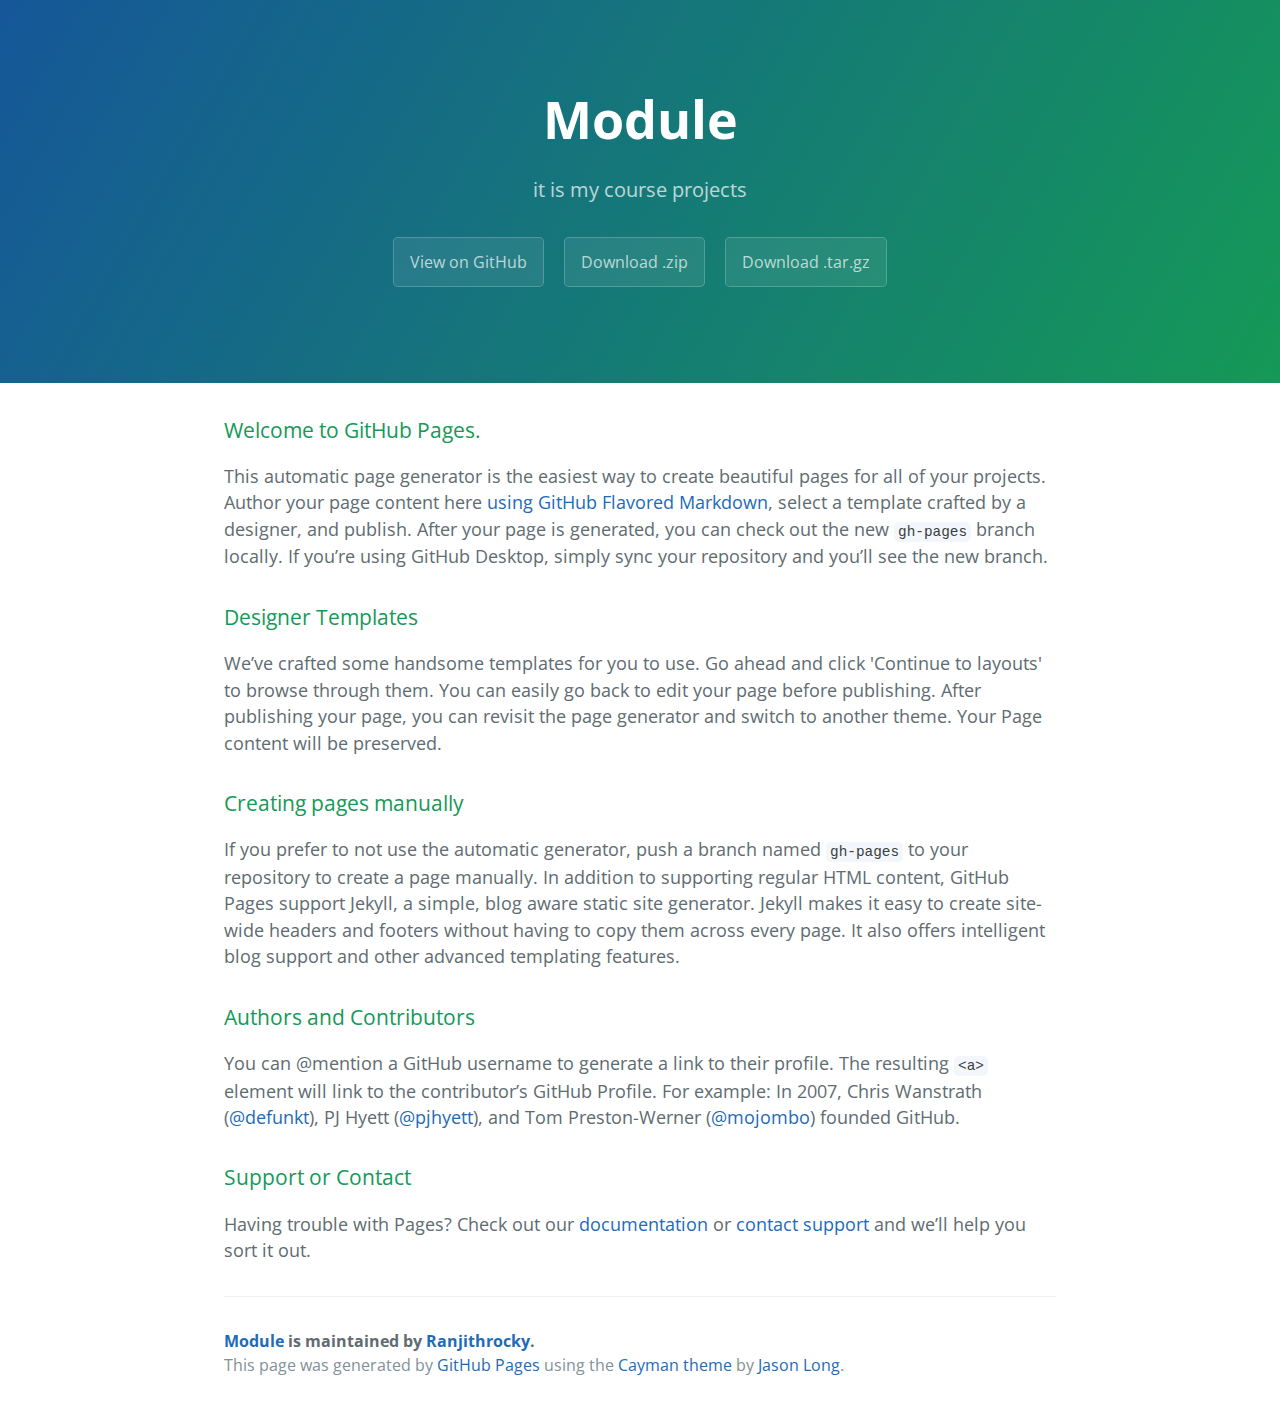
<file: index.html>
<!DOCTYPE html>
<html lang="en-us">
  <head>
    <meta charset="UTF-8">
    <title>Module by Ranjithrocky</title>
    <meta name="viewport" content="width=device-width, initial-scale=1">
    <link rel="stylesheet" type="text/css" href="stylesheets/normalize.css" media="screen">
    <link href='https://fonts.googleapis.com/css?family=Open+Sans:400,700' rel='stylesheet' type='text/css'>
    <link rel="stylesheet" type="text/css" href="stylesheets/stylesheet.css" media="screen">
    <link rel="stylesheet" type="text/css" href="stylesheets/github-light.css" media="screen">
  </head>
  <body>
    <section class="page-header">
      <h1 class="project-name">Module</h1>
      <h2 class="project-tagline">it is my course projects</h2>
      <a href="https://github.com/Ranjithrocky/module" class="btn">View on GitHub</a>
      <a href="https://github.com/Ranjithrocky/module/zipball/master" class="btn">Download .zip</a>
      <a href="https://github.com/Ranjithrocky/module/tarball/master" class="btn">Download .tar.gz</a>
    </section>

    <section class="main-content">
      <h3>
<a id="welcome-to-github-pages" class="anchor" href="#welcome-to-github-pages" aria-hidden="true"><span aria-hidden="true" class="octicon octicon-link"></span></a>Welcome to GitHub Pages.</h3>
<p>This automatic page generator is the easiest way to create beautiful pages for all of your projects. Author your page content here <a href="https://guides.github.com/features/mastering-markdown/">using GitHub Flavored Markdown</a>, select a template crafted by a designer, and publish. After your page is generated, you can check out the new <code>gh-pages</code> branch locally. If you’re using GitHub Desktop, simply sync your repository and you’ll see the new branch.</p>
<h3>
<a id="designer-templates" class="anchor" href="#designer-templates" aria-hidden="true"><span aria-hidden="true" class="octicon octicon-link"></span></a>Designer Templates</h3>
<p>We’ve crafted some handsome templates for you to use. Go ahead and click 'Continue to layouts' to browse through them. You can easily go back to edit your page before publishing. After publishing your page, you can revisit the page generator and switch to another theme. Your Page content will be preserved.</p>
<h3>
<a id="creating-pages-manually" class="anchor" href="#creating-pages-manually" aria-hidden="true"><span aria-hidden="true" class="octicon octicon-link"></span></a>Creating pages manually</h3>
<p>If you prefer to not use the automatic generator, push a branch named <code>gh-pages</code> to your repository to create a page manually. In addition to supporting regular HTML content, GitHub Pages support Jekyll, a simple, blog aware static site generator. Jekyll makes it easy to create site-wide headers and footers without having to copy them across every page. It also offers intelligent blog support and other advanced templating features.</p>
<h3>
<a id="authors-and-contributors" class="anchor" href="#authors-and-contributors" aria-hidden="true"><span aria-hidden="true" class="octicon octicon-link"></span></a>Authors and Contributors</h3>
<p>You can @mention a GitHub username to generate a link to their profile. The resulting <code>&lt;a&gt;</code> element will link to the contributor’s GitHub Profile. For example: In 2007, Chris Wanstrath (<a class="user-mention" data-hovercard-type="user" data-hovercard-url="/users/defunkt/hovercard" data-octo-click="hovercard-link-click" data-octo-dimensions="link_type:self" href="https://github.com/defunkt">@defunkt</a>), PJ Hyett (<a class="user-mention" data-hovercard-type="user" data-hovercard-url="/users/pjhyett/hovercard" data-octo-click="hovercard-link-click" data-octo-dimensions="link_type:self" href="https://github.com/pjhyett">@pjhyett</a>), and Tom Preston-Werner (<a class="user-mention" data-hovercard-type="user" data-hovercard-url="/users/mojombo/hovercard" data-octo-click="hovercard-link-click" data-octo-dimensions="link_type:self" href="https://github.com/mojombo">@mojombo</a>) founded GitHub.</p>
<h3>
<a id="support-or-contact" class="anchor" href="#support-or-contact" aria-hidden="true"><span aria-hidden="true" class="octicon octicon-link"></span></a>Support or Contact</h3>
<p>Having trouble with Pages? Check out our <a href="https://help.github.com/pages">documentation</a> or <a href="https://github.com/contact">contact support</a> and we’ll help you sort it out.</p>

      <footer class="site-footer">
        <span class="site-footer-owner"><a href="https://github.com/Ranjithrocky/module">Module</a> is maintained by <a href="https://github.com/Ranjithrocky">Ranjithrocky</a>.</span>

        <span class="site-footer-credits">This page was generated by <a href="https://pages.github.com">GitHub Pages</a> using the <a href="https://github.com/jasonlong/cayman-theme">Cayman theme</a> by <a href="https://twitter.com/jasonlong">Jason Long</a>.</span>
      </footer>

    </section>

  
  </body>
</html>
</file>
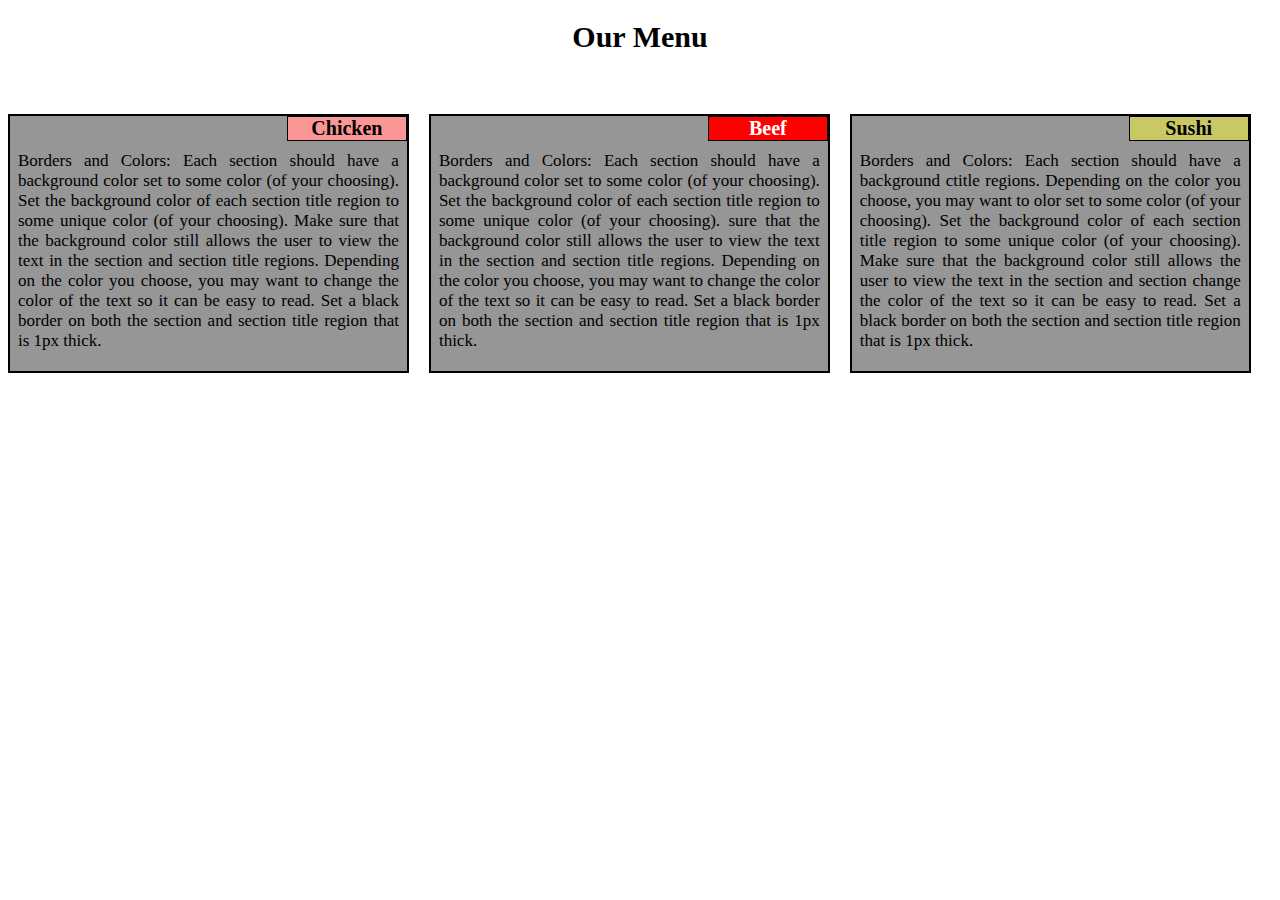
<file: module2.html>
<!DOCTYPE html>
<html>
<head>
	<title>Module 2</title>
	<meta charset="utf-8">
	<meta name='viewport' content='width=device-width, initial-scale=1'>
	<link rel="stylesheet" href="stylesheet2.css">
</head>
<body>
	<h1>Our Menu</h1>
	<div class="row">
		<div class="col-lg-4 col-gg-6 md-2" >
			<div class="section">
				<span id="head1">Chicken</span>
				<p >
					Borders and Colors: Each section should have a background color set to some color (of your choosing). Set the background color of each section title region to some unique color (of your choosing). Make sure that the background color still allows the user to view the text in the section and section title regions. Depending on the color you choose, you may want to change the color of the text so it can be easy to read. Set a black border on both the section and section title region that is 1px thick.
				
				</p>
			</div>
			
		</div>
		<div class=" col-lg-4 col-gg-6 md-2" >
			<div class="section">
				<span id="head2">Beef</span>
				<p>
					Borders and Colors: Each section should have a background color set to some color (of your choosing). Set the background color of each section title region to some unique color (of your choosing).  sure that the background color still allows the user to view the text in the section and section title regions. Depending on the color you choose, you may want to change the color of the text so it can be easy to read. Set a black border on both the section and section title region that is 1px thick.
				
				</p>
			</div>
			
		</div>
		<div class="col-lg-4 col-gg-12 md-2" >
			<div class="section">
				<span id="head3">Sushi</span>
				<p>
					Borders and Colors: Each section should have a background ctitle regions. Depending on the color you choose, you may want to olor set to some color (of your choosing). Set the background color of each section title region to some unique color (of your choosing). Make sure that the background color still allows the user to view the text in the section and section change the color of the text so it can be easy to read. Set a black border on both the section and section title region that is 1px thick.
				
				</p>
			</div>
			
		</div>
		
	</div>
	
</body>
</html>
</file>
<file: stylesheets/stylesheet.css>
* {
  box-sizing: border-box; }

body {
  padding: 0;
  margin: 0;
  font-family: "Open Sans", "Helvetica Neue", Helvetica, Arial, sans-serif;
  font-size: 16px;
  line-height: 1.5;
  color: #606c71; }

a {
  color: #1e6bb8;
  text-decoration: none; }
  a:hover {
    text-decoration: underline; }

.btn {
  display: inline-block;
  margin-bottom: 1rem;
  color: rgba(255, 255, 255, 0.7);
  background-color: rgba(255, 255, 255, 0.08);
  border-color: rgba(255, 255, 255, 0.2);
  border-style: solid;
  border-width: 1px;
  border-radius: 0.3rem;
  transition: color 0.2s, background-color 0.2s, border-color 0.2s; }
  .btn + .btn {
    margin-left: 1rem; }

.btn:hover {
  color: rgba(255, 255, 255, 0.8);
  text-decoration: none;
  background-color: rgba(255, 255, 255, 0.2);
  border-color: rgba(255, 255, 255, 0.3); }

@media screen and (min-width: 64em) {
  .btn {
    padding: 0.75rem 1rem; } }

@media screen and (min-width: 42em) and (max-width: 64em) {
  .btn {
    padding: 0.6rem 0.9rem;
    font-size: 0.9rem; } }

@media screen and (max-width: 42em) {
  .btn {
    display: block;
    width: 100%;
    padding: 0.75rem;
    font-size: 0.9rem; }
    .btn + .btn {
      margin-top: 1rem;
      margin-left: 0; } }

.page-header {
  color: #fff;
  text-align: center;
  background-color: #159957;
  background-image: linear-gradient(120deg, #155799, #159957); }

@media screen and (min-width: 64em) {
  .page-header {
    padding: 5rem 6rem; } }

@media screen and (min-width: 42em) and (max-width: 64em) {
  .page-header {
    padding: 3rem 4rem; } }

@media screen and (max-width: 42em) {
  .page-header {
    padding: 2rem 1rem; } }

.project-name {
  margin-top: 0;
  margin-bottom: 0.1rem; }

@media screen and (min-width: 64em) {
  .project-name {
    font-size: 3.25rem; } }

@media screen and (min-width: 42em) and (max-width: 64em) {
  .project-name {
    font-size: 2.25rem; } }

@media screen and (max-width: 42em) {
  .project-name {
    font-size: 1.75rem; } }

.project-tagline {
  margin-bottom: 2rem;
  font-weight: normal;
  opacity: 0.7; }

@media screen and (min-width: 64em) {
  .project-tagline {
    font-size: 1.25rem; } }

@media screen and (min-width: 42em) and (max-width: 64em) {
  .project-tagline {
    font-size: 1.15rem; } }

@media screen and (max-width: 42em) {
  .project-tagline {
    font-size: 1rem; } }

.main-content :first-child {
  margin-top: 0; }
.main-content img {
  max-width: 100%; }
.main-content h1, .main-content h2, .main-content h3, .main-content h4, .main-content h5, .main-content h6 {
  margin-top: 2rem;
  margin-bottom: 1rem;
  font-weight: normal;
  color: #159957; }
.main-content p {
  margin-bottom: 1em; }
.main-content code {
  padding: 2px 4px;
  font-family: Consolas, "Liberation Mono", Menlo, Courier, monospace;
  font-size: 0.9rem;
  color: #383e41;
  background-color: #f3f6fa;
  border-radius: 0.3rem; }
.main-content pre {
  padding: 0.8rem;
  margin-top: 0;
  margin-bottom: 1rem;
  font: 1rem Consolas, "Liberation Mono", Menlo, Courier, monospace;
  color: #567482;
  word-wrap: normal;
  background-color: #f3f6fa;
  border: solid 1px #dce6f0;
  border-radius: 0.3rem; }
  .main-content pre > code {
    padding: 0;
    margin: 0;
    font-size: 0.9rem;
    color: #567482;
    word-break: normal;
    white-space: pre;
    background: transparent;
    border: 0; }
.main-content .highlight {
  margin-bottom: 1rem; }
  .main-content .highlight pre {
    margin-bottom: 0;
    word-break: normal; }
.main-content .highlight pre, .main-content pre {
  padding: 0.8rem;
  overflow: auto;
  font-size: 0.9rem;
  line-height: 1.45;
  border-radius: 0.3rem; }
.main-content pre code, .main-content pre tt {
  display: inline;
  max-width: initial;
  padding: 0;
  margin: 0;
  overflow: initial;
  line-height: inherit;
  word-wrap: normal;
  background-color: transparent;
  border: 0; }
  .main-content pre code:before, .main-content pre code:after, .main-content pre tt:before, .main-content pre tt:after {
    content: normal; }
.main-content ul, .main-content ol {
  margin-top: 0; }
.main-content blockquote {
  padding: 0 1rem;
  margin-left: 0;
  color: #819198;
  border-left: 0.3rem solid #dce6f0; }
  .main-content blockquote > :first-child {
    margin-top: 0; }
  .main-content blockquote > :last-child {
    margin-bottom: 0; }
.main-content table {
  display: block;
  width: 100%;
  overflow: auto;
  word-break: normal;
  word-break: keep-all; }
  .main-content table th {
    font-weight: bold; }
  .main-content table th, .main-content table td {
    padding: 0.5rem 1rem;
    border: 1px solid #e9ebec; }
.main-content dl {
  padding: 0; }
  .main-content dl dt {
    padding: 0;
    margin-top: 1rem;
    font-size: 1rem;
    font-weight: bold; }
  .main-content dl dd {
    padding: 0;
    margin-bottom: 1rem; }
.main-content hr {
  height: 2px;
  padding: 0;
  margin: 1rem 0;
  background-color: #eff0f1;
  border: 0; }

@media screen and (min-width: 64em) {
  .main-content {
    max-width: 64rem;
    padding: 2rem 6rem;
    margin: 0 auto;
    font-size: 1.1rem; } }

@media screen and (min-width: 42em) and (max-width: 64em) {
  .main-content {
    padding: 2rem 4rem;
    font-size: 1.1rem; } }

@media screen and (max-width: 42em) {
  .main-content {
    padding: 2rem 1rem;
    font-size: 1rem; } }

.site-footer {
  padding-top: 2rem;
  margin-top: 2rem;
  border-top: solid 1px #eff0f1; }

.site-footer-owner {
  display: block;
  font-weight: bold; }

.site-footer-credits {
  color: #819198; }

@media screen and (min-width: 64em) {
  .site-footer {
    font-size: 1rem; } }

@media screen and (min-width: 42em) and (max-width: 64em) {
  .site-footer {
    font-size: 1rem; } }

@media screen and (max-width: 42em) {
  .site-footer {
    font-size: 0.9rem; } }
</file>
<file: stylesheets/github-light.css>
/*!
 * GitHub Light v0.4.1
 * Copyright (c) 2012 - 2017 GitHub, Inc.
 * Licensed under MIT (https://github.com/primer/github-syntax-theme-generator/blob/master/LICENSE)
 */

.pl-c /* comment, punctuation.definition.comment, string.comment */ {
  color: #6a737d;
}

.pl-c1 /* constant, entity.name.constant, variable.other.constant, variable.language, support, meta.property-name, support.constant, support.variable, meta.module-reference, markup.raw, meta.diff.header, meta.output */,
.pl-s .pl-v /* string variable */ {
  color: #005cc5;
}

.pl-e /* entity */,
.pl-en /* entity.name */ {
  color: #6f42c1;
}

.pl-smi /* variable.parameter.function, storage.modifier.package, storage.modifier.import, storage.type.java, variable.other */,
.pl-s .pl-s1 /* string source */ {
  color: #24292e;
}

.pl-ent /* entity.name.tag, markup.quote */ {
  color: #22863a;
}

.pl-k /* keyword, storage, storage.type */ {
  color: #d73a49;
}

.pl-s /* string */,
.pl-pds /* punctuation.definition.string, source.regexp, string.regexp.character-class */,
.pl-s .pl-pse .pl-s1 /* string punctuation.section.embedded source */,
.pl-sr /* string.regexp */,
.pl-sr .pl-cce /* string.regexp constant.character.escape */,
.pl-sr .pl-sre /* string.regexp source.ruby.embedded */,
.pl-sr .pl-sra /* string.regexp string.regexp.arbitrary-repitition */ {
  color: #032f62;
}

.pl-v /* variable */,
.pl-smw /* sublimelinter.mark.warning */ {
  color: #e36209;
}

.pl-bu /* invalid.broken, invalid.deprecated, invalid.unimplemented, message.error, brackethighlighter.unmatched, sublimelinter.mark.error */ {
  color: #b31d28;
}

.pl-ii /* invalid.illegal */ {
  color: #fafbfc;
  background-color: #b31d28;
}

.pl-c2 /* carriage-return */ {
  color: #fafbfc;
  background-color: #d73a49;
}

.pl-c2::before /* carriage-return */ {
  content: "^M";
}

.pl-sr .pl-cce /* string.regexp constant.character.escape */ {
  font-weight: bold;
  color: #22863a;
}

.pl-ml /* markup.list */ {
  color: #735c0f;
}

.pl-mh /* markup.heading */,
.pl-mh .pl-en /* markup.heading entity.name */,
.pl-ms /* meta.separator */ {
  font-weight: bold;
  color: #005cc5;
}

.pl-mi /* markup.italic */ {
  font-style: italic;
  color: #24292e;
}

.pl-mb /* markup.bold */ {
  font-weight: bold;
  color: #24292e;
}

.pl-md /* markup.deleted, meta.diff.header.from-file, punctuation.definition.deleted */ {
  color: #b31d28;
  background-color: #ffeef0;
}

.pl-mi1 /* markup.inserted, meta.diff.header.to-file, punctuation.definition.inserted */ {
  color: #22863a;
  background-color: #f0fff4;
}

.pl-mc /* markup.changed, punctuation.definition.changed */ {
  color: #e36209;
  background-color: #ffebda;
}

.pl-mi2 /* markup.ignored, markup.untracked */ {
  color: #f6f8fa;
  background-color: #005cc5;
}

.pl-mdr /* meta.diff.range */ {
  font-weight: bold;
  color: #6f42c1;
}

.pl-ba /* brackethighlighter.tag, brackethighlighter.curly, brackethighlighter.round, brackethighlighter.square, brackethighlighter.angle, brackethighlighter.quote */ {
  color: #586069;
}

.pl-sg /* sublimelinter.gutter-mark */ {
  color: #959da5;
}

.pl-corl /* constant.other.reference.link, string.other.link */ {
  text-decoration: underline;
  color: #032f62;
}
</file>
<file: stylesheet2.css>
*{
	box-sizing: border-box;
}
h1{
	font-size: 30px;
	font-family:Georgia sans-serif;
	margin-bottom: 30px;
	text-align: center; 
	color:rgb(0,0,0);

}
.row{
	width:100%;


}
p{
	font-family: Georgia sans-serif;
	font-size:17px;
	position: relative;
	padding:15px 5px 0px 5px ;

}
.section{
	border:2px solid black;
	padding: 3px;
	background-color: rgb(150,150,150);
	margin-top: 30px;
	margin-right: 20px;
	text-align: justify;
	position: relative;

}
span{
	width:120px;
	font-size: 20px;
	font-weight: bold ;
	float:right;top:0;right:0;margin:0;
	border:1px solid black;
	position: absolute;
	text-align:center;


}
#head1{
	background-color: rgb(250,150,150);
	color:rgb(0,0,0);
}
#head2{
	background-color: rgb(255,0,0);
	color:rgb(255,255,255);
}
#head3{
	background-color: rgb(200,200,100);
	color:rgb(0,0,0);
}
@media (min-width: 992px){
.col-lg-4{
	width:33.3%;
	float:left;
}
}
@media(min-width:768px )and (max-width:991px ){
	.col-gg-6
	{
		width:50%;
		float:left;

	}
	.col-gg-12{
		width:100%;
		float:left;
	}
}
@media (max-width: 767px){
	.col-md-2{
		width:100%;
		float:left;
	}
}
</file>
